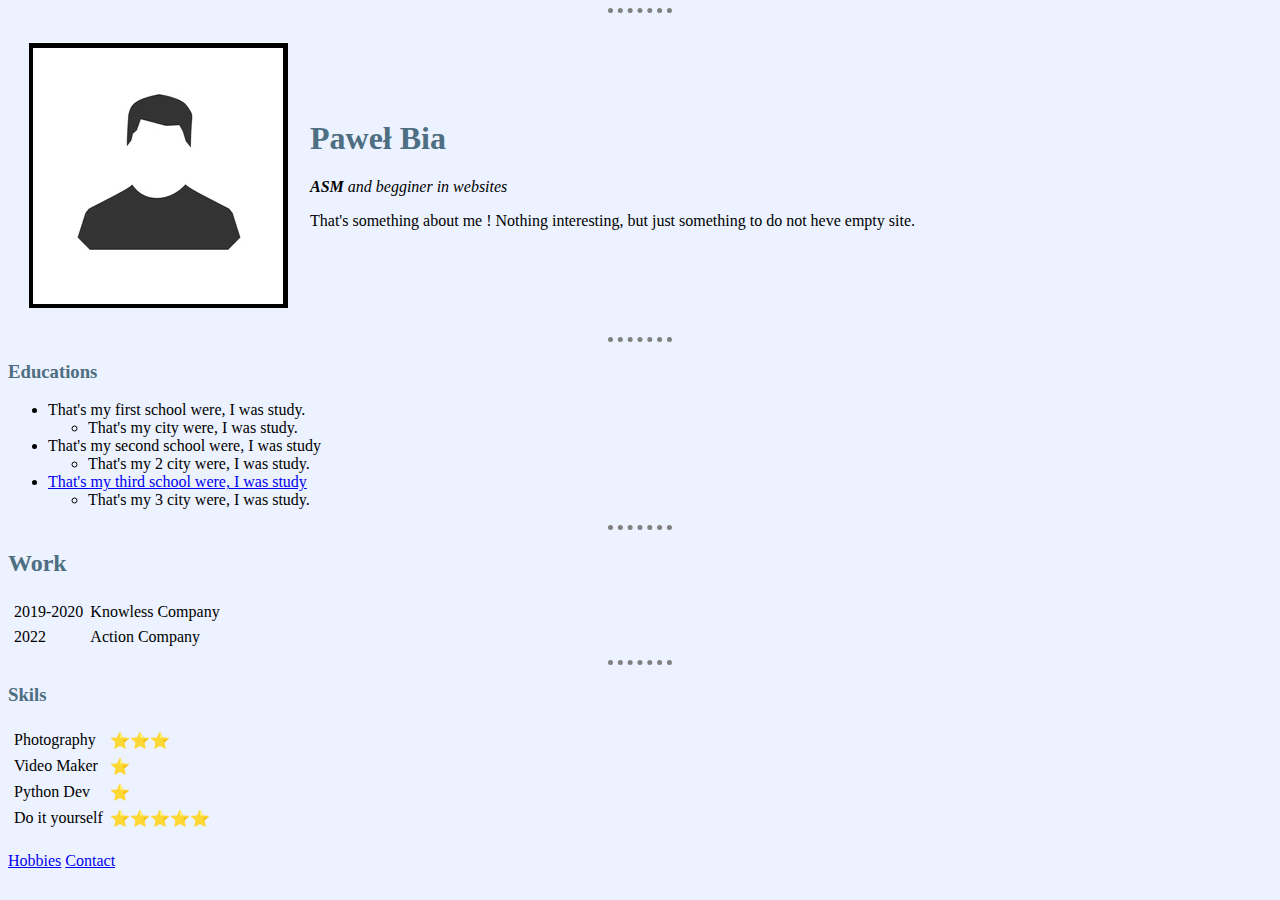
<file: day_41/HTML - Personal Site/index.html>
<DOCTYPE html>
 <html>
    <head>
        <meta charset="utf-8">
        <title>Pawel's Personal Site</title>
        <link rel="stylesheet" href="css/styles.css">
    <head>

    <body>
        <hr size="3">
        <table cellspacing="20">
            <tr>
                <td><img src="name.png" alt="Your photo here"></td>
                <td><h1> Paweł Bia</h1>
                <p><em><strong> ASM </strong> and begginer in websites </em></p>
                <p> That's something about me ! Nothing interesting, but just something to do not heve empty site. </p></td>
            </tr>
        </table>


        <hr size="3">

        <h3>Educations</h3>
        <ul>
        <li>That's my first school were, I was study.</li>
            <ul><li>That's my city were, I was study.</li></ul>
        <li>That's my second school were,  I was study</li>
            <ul><li>That's my 2 city were, I was study.</li></ul>
        <li><a href="https://w.prz.edu.pl/">That's my third school were, I was study</a> </li>
            <ul><li>That's my 3 city were, I was study.</li></ul>
        </ul>
        <hr size="3">
        <h2>Work</h2>
        <table cellspacing="5">
            <tr>
                <td>2019-2020</td>
                <td>Knowless Company</td>
            </tr>
            <tr>
                <td>2022</td>
                <td>Action Company</td>
            </tr>

        </table>
        <hr size="3">
        <table cellspacing="5">
                <h3>Skils</h3>
            <tr>
                <td>Photography</td>
                <td>⭐⭐⭐</td>
            </tr>
            <tr>
                <td>Video Maker</td>
                <td>⭐</td>
            </tr>
            <tr>
                <td>Python Dev</td>
                <td>⭐</td>
            <tr>
                <td>Do it yourself</td>
                <td>⭐⭐⭐⭐⭐</td>

            </tr>

        </table>
        <br>
        <a href="hobbies.html">Hobbies</a>
        <a href="contact.html">Contact</a>
    </body>
 </html>
</file>
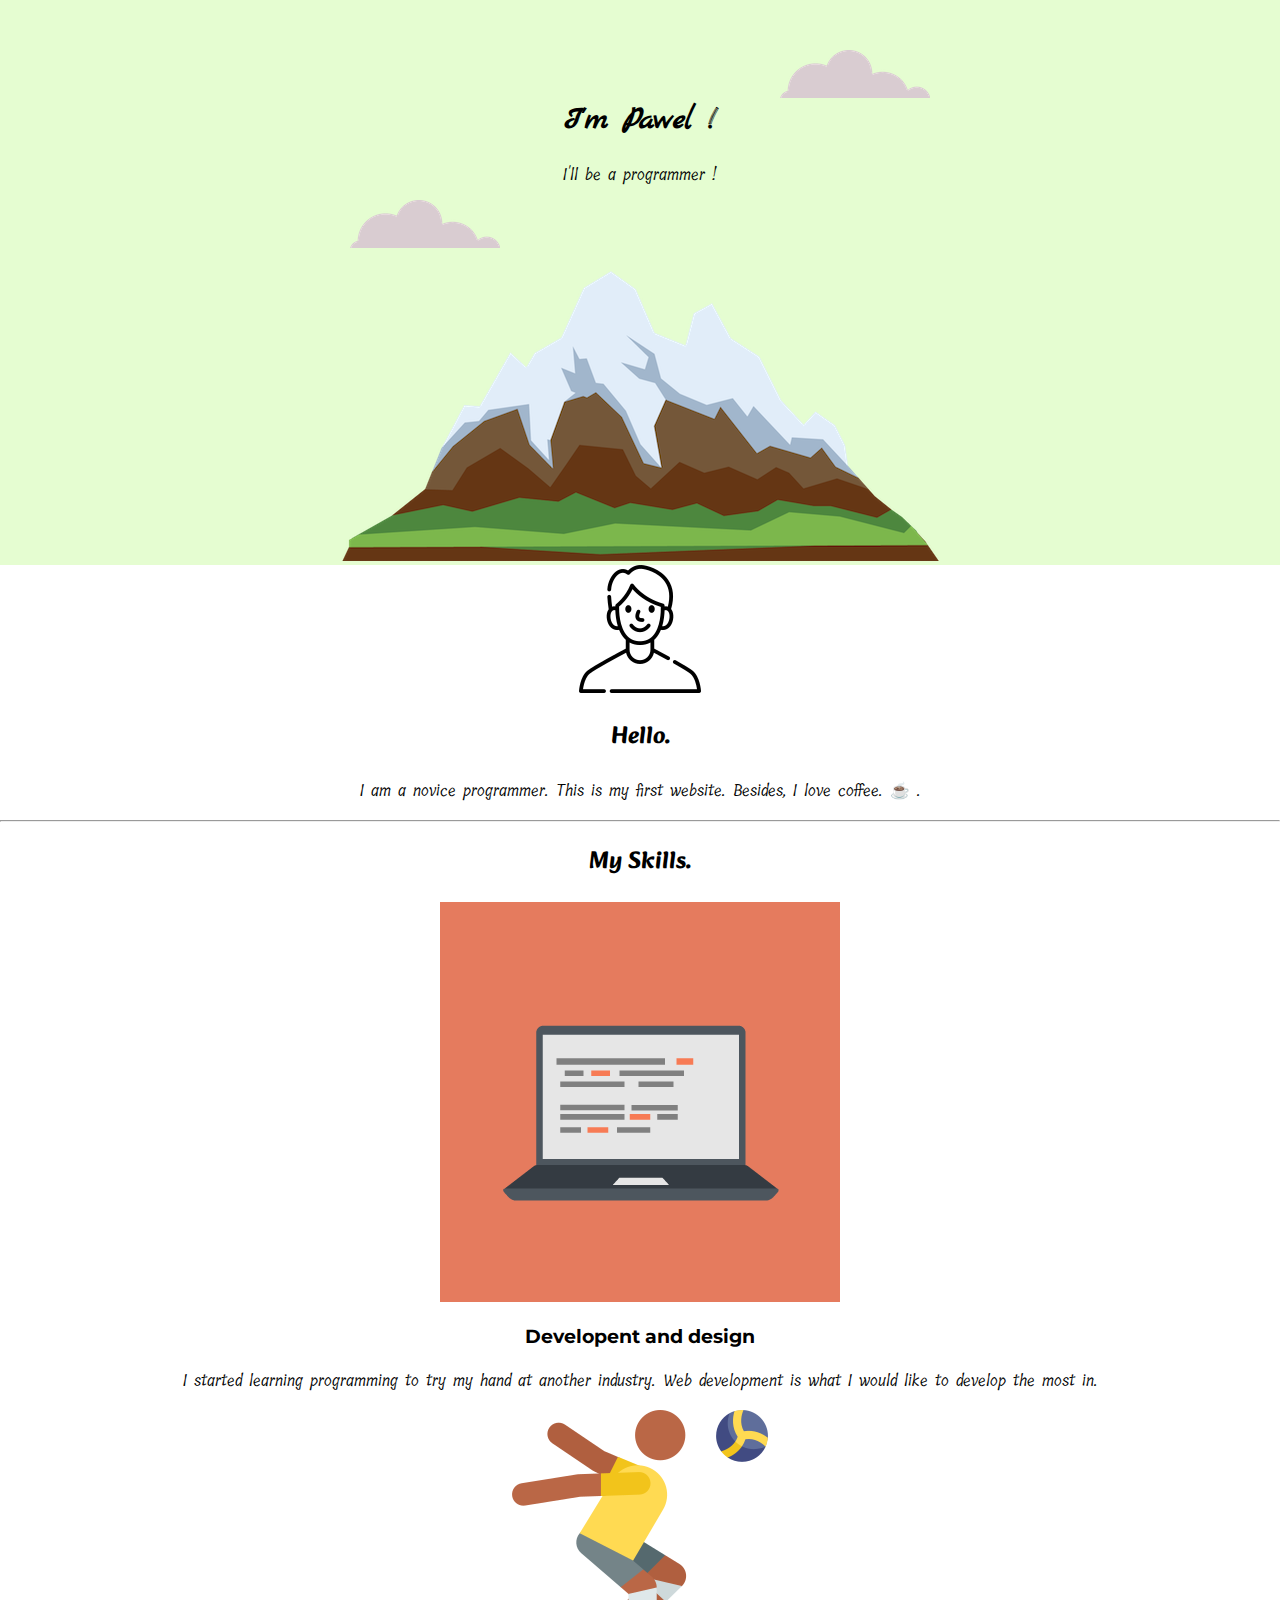
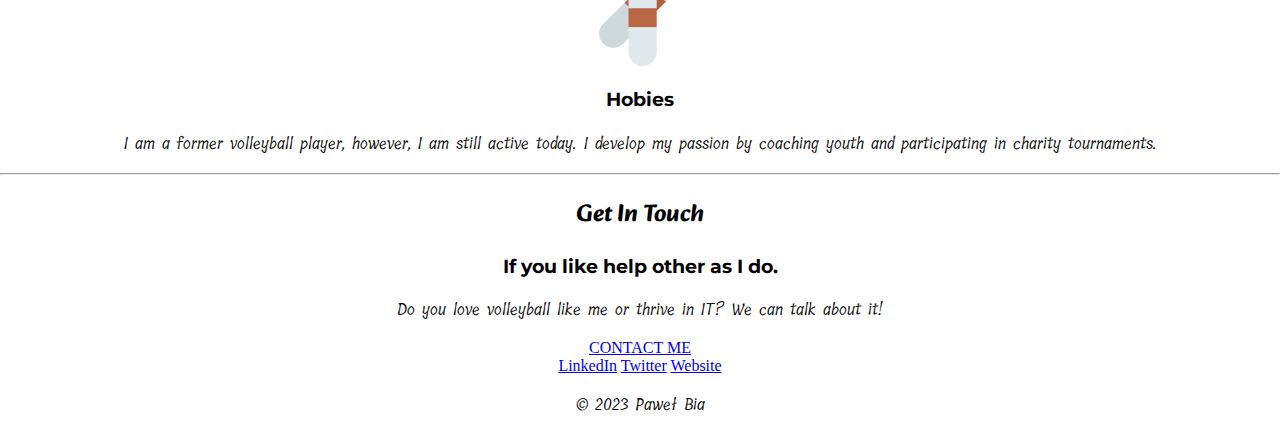
<file: day_44_personal_website/CSS-My_Site/index.html>
<!doctype html>
<html>
    <head>
        <meta charset="UTF-8">
        <title>Paweł Bia</title>
        <link rel="stylesheet" href="css/styles.css">
        <link rel="icon" href="favicon.ico">
        <link rel="preconnect" href="https://fonts.googleapis.com">
    <link rel="preconnect" href="https://fonts.gstatic.com" crossorigin>
    <link href="https://fonts.googleapis.com/css2?family=Alkatra&family=Marck+Script&family=Montserrat&family=Tillana&display=swap" rel="stylesheet">
    </head>

<body>
<div class="top-container">
    <img class="top-cloud" src="images/cloud.png" alt="cloud-image">
    <h1> I'm Pawel !</h1>
    <p>I'll be a programmer !</p>
    <img class="bottom-cloud" src="images/cloud.png" alt="cloud-image">
    <img src="images/mountain.png" alt="mountain-image">
</div>

<div class="middle-container">
  <div class="profile">
    <img size= "3" src="images/man.png" alt="profile-photo">
    <h2>Hello.</h2>
    <p>I am a novice programmer. This is my first website. Besides, I love coffee. ☕ .</p>
  </div>
  <hr>
  <div class="skills">
    <h2>My Skills.</h2>
    <div class="skill-row">
      <img class="" src="images/computer.png" alt="computer-png">
      <h3>Developent and design</h3>
      <p>I started learning programming to try my hand at another industry.  Web development is what I would like to develop the most in.
    <div class="skill-row">
      <img class="" src="images/volleyball.png" alt="volleyball-png">
      <h3>Hobies</h3>
      <p>I am a former volleyball player, however, I am still active today. I develop my passion by coaching youth and participating in charity tournaments. </p>
    </div>
  </div>
  <hr>
  <div class="contact-me">
    <h2>Get In Touch</h2>
    <h3>If you like help other as I do.</h3>
    <p>Do you love volleyball like me or thrive in IT? We can talk about it! </p>
    <a class="btn" href="mailto:alleckey96email.com">CONTACT ME</a>
  </div>
</div>


<div class="bottom-container">
  <a class="footer-link" href="https://www.linkedin.com/in/pawel-b-68a95b270//">LinkedIn</a>
  <a class="footer-link" href="https://twitter.com/">Twitter</a>
  <a class="footer-link" href="https://www.appbrewery.co/">Website</a>
  <p>© 2023 Paweł Bia</p>
</div>

<div class="last">


</div>

</body>
</html>
</file>
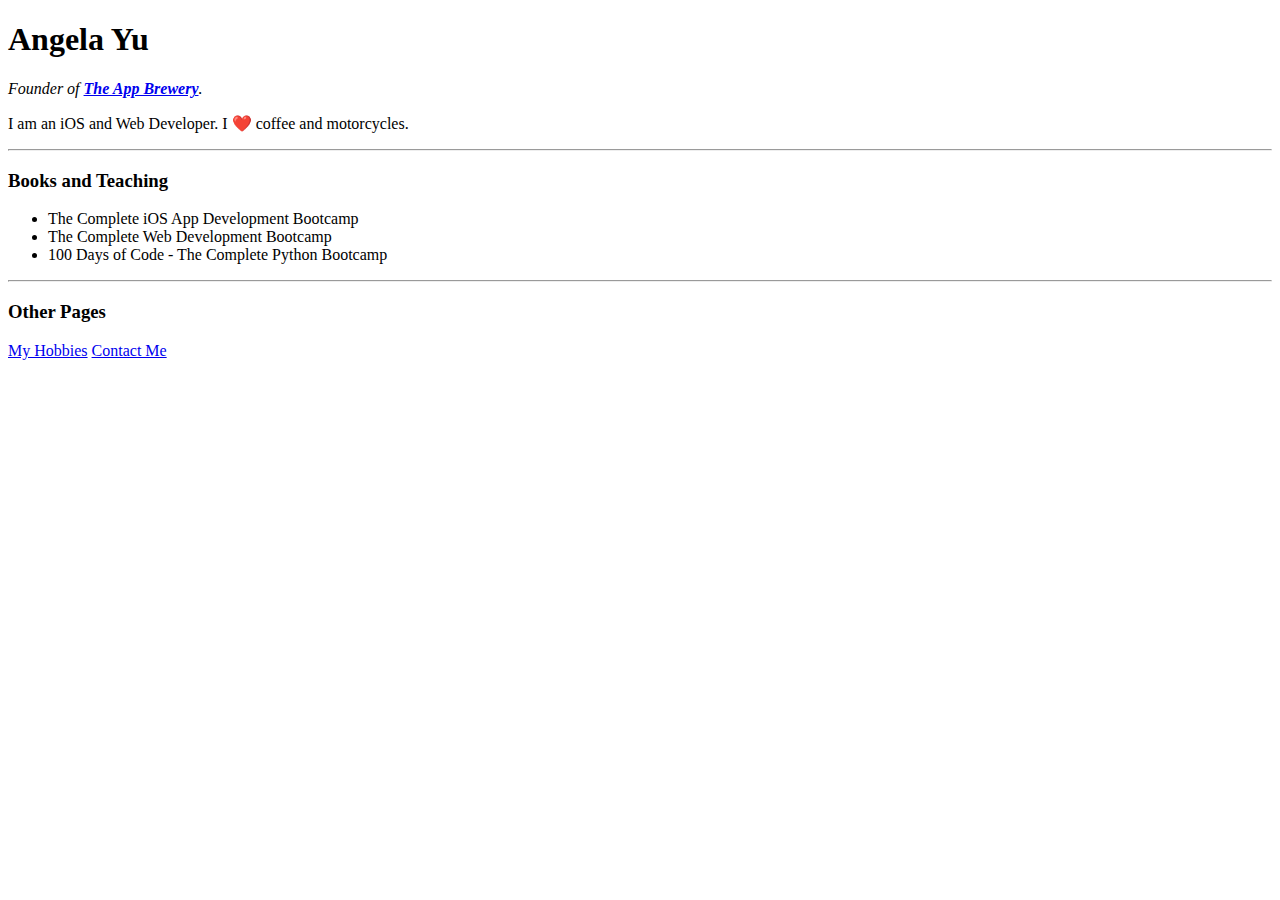
<file: day_45/website.html>
<!DOCTYPE html>
<html>

<head>
	<meta charset="utf-8">
	<title>Angela's Personal Site</title>
</head>

<body>
	<h1 id="name">Angela Yu</h1>
	<p><em>Founder of <strong><a href="https://www.appbrewery.co/">The App Brewery</a></strong>.</em></p>
	<p>I am an iOS and Web Developer. I ❤️ coffee and motorcycles.</p>
	<hr>
	<h3 class="heading">Books and Teaching</h3>
	<ul>
		<li>The Complete iOS App Development Bootcamp</li>
		<li>The Complete Web Development Bootcamp</li>
		<li>100 Days of Code - The Complete Python Bootcamp</li>
	</ul>
	<hr>
	<h3 class="heading">Other Pages</h3>
	<a href="https://angelabauer.github.io/cv/hobbies.html">My Hobbies</a>
	<a href="https://angelabauer.github.io/cv/contact-me.html">Contact Me</a>
</body>

</html>
</file>
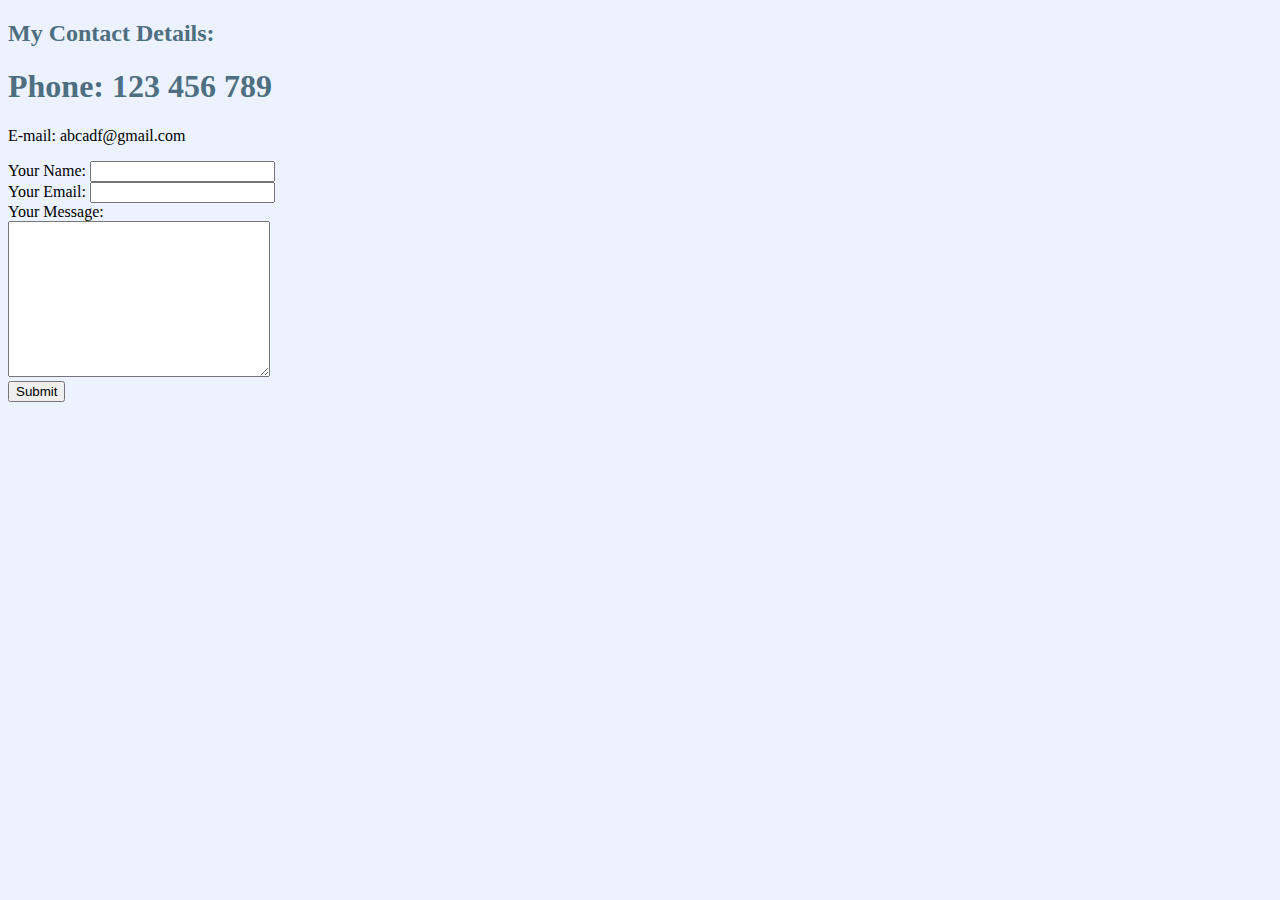
<file: day_41/HTML - Personal Site/contact.html>
<!doctype html>
<head>
    <meta charset="UTF-8">
    <title>Contact</title>
    <link rel="stylesheet" href="css/styles.css">
</head>
<body>

<h2><strong>My Contact Details:</strong></h2>
    <h1>Phone: 123 456 789 </h1>
    <p>E-mail: abcadf@gmail.com </p>


  <form  action="mailto:alleckey96@gmail.com" method="post" enctype="text/plain">
        <label> Your Name: </label>
            <input type="text" name="yourName" value=""><br>
        <label>Your Email:</label>
            <input type="email" name="yourEmail" value=""><br>
        <label>Your Message:</label><br>
      <textarea name="yourMessage" rows="10" cols="30"></textarea><br>
            <input type="submit" name="">
        <!--<input type="file"><br>
        <input type="date"><br>
        <input type="radio"><br>
        <input type="range"><br>
        <input type="color" name="" value="">-->
  </form>
</body>
</html>
</file>
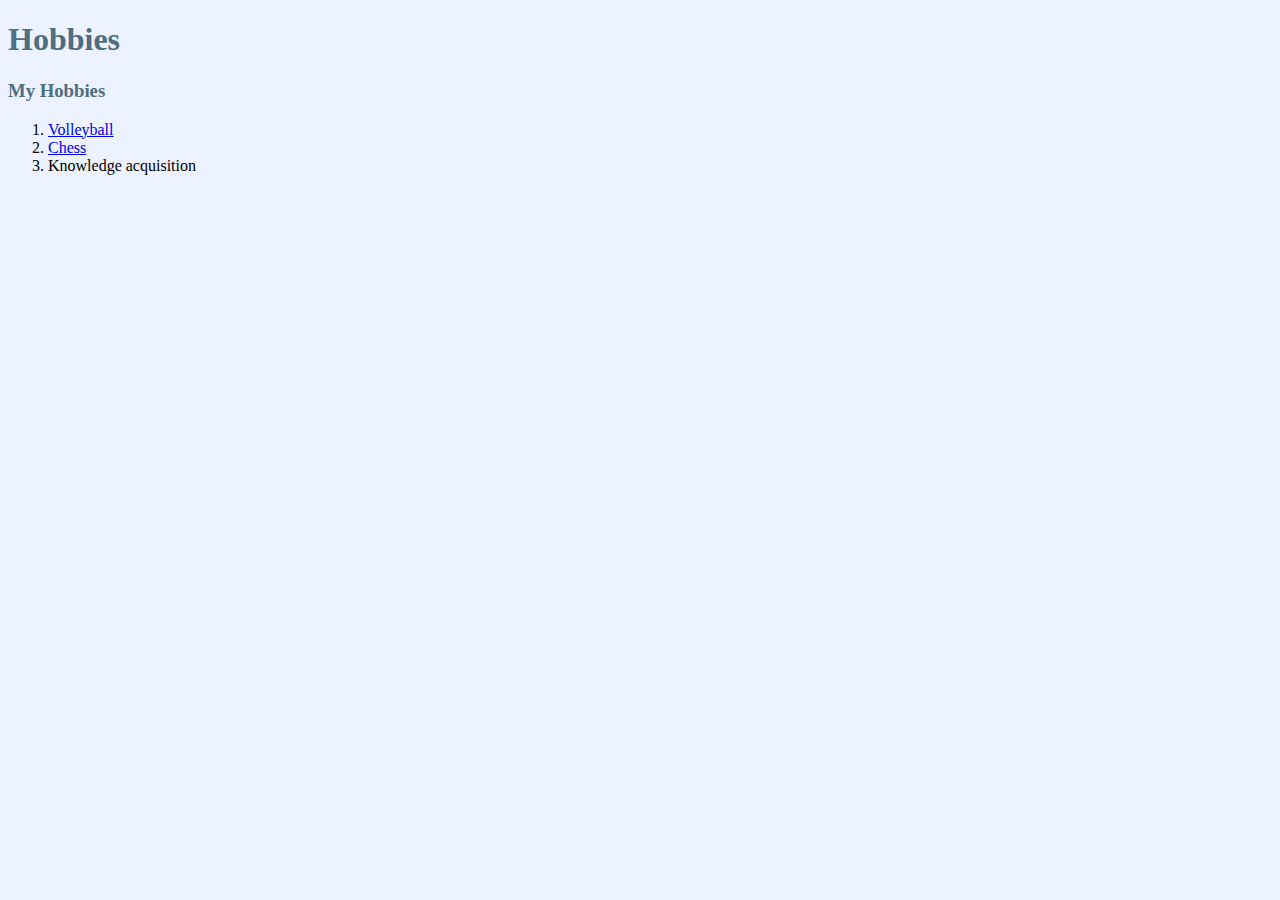
<file: day_41/HTML - Personal Site/hobbies.html>
<!doctype html>
<html lang="en">
<head>
    <meta charset="UTF-8">

    <title>Hobbies</title>
    <link rel="stylesheet" href="css/styles.css">
</head>
<body>
    <h1> Hobbies</h1>

        <h3>My Hobbies</h3>
        <ol>
            <li><a href="https://www.assecoresovia.pl/">Volleyball</a> </li>
            <li><a href="https://www.chess.com/member/pawelski_96"> Chess</a></li>
            <li>Knowledge acquisition</li>
         </ol>


</body>
</html>
</file>
<file: day_41/HTML - Personal Site/css/styles.css>
body {
                background-color: #ECF2FF;
            }
            hr {

                border-style:none;
                border-top: dotted;
                border-color:gray;
                border-width: 5px;
                height:0px;
                width: 5%;

              }
            h1 {color: #4E6E81;}
            h2 {color: #4E6E81;}
            h3 {color: #4E6E81;}
</file>
<file: day_44_personal_website/CSS-My_Site/css/styles.css>
body {
    margin: 0;
    text-align:center;

}
h1 {
    margin-top: 0;
    font-family: 'Marck Script', cursive;

}
h2 {
    font-family: 'Alkatra', cursive;
}

h3 {
    font-family:'Montserrat', cursive;
}

p {
    font-family: 'Tillana', sans-serif;

}
.top-container {
    background-color: #E5FDD1;
    position: relative;
    padding-top: 100px;


}

.top-cloud {
    position: absolute;
    right: 350px;
    top: 50px;
}


.bottom-cloud {
    position: absolute;
    left: 350px;
    top: 200px;
}










/*
.middle-container {
    height: 100px;
    width: 100px;
    background-color: yellow;
}
.bottom-container {
    height: 100px;
    width: 100px;
    background-color: blue;
}
.last {
height: 100px;
    width: 100px;
    background-color: red;
}
*/
</file>
